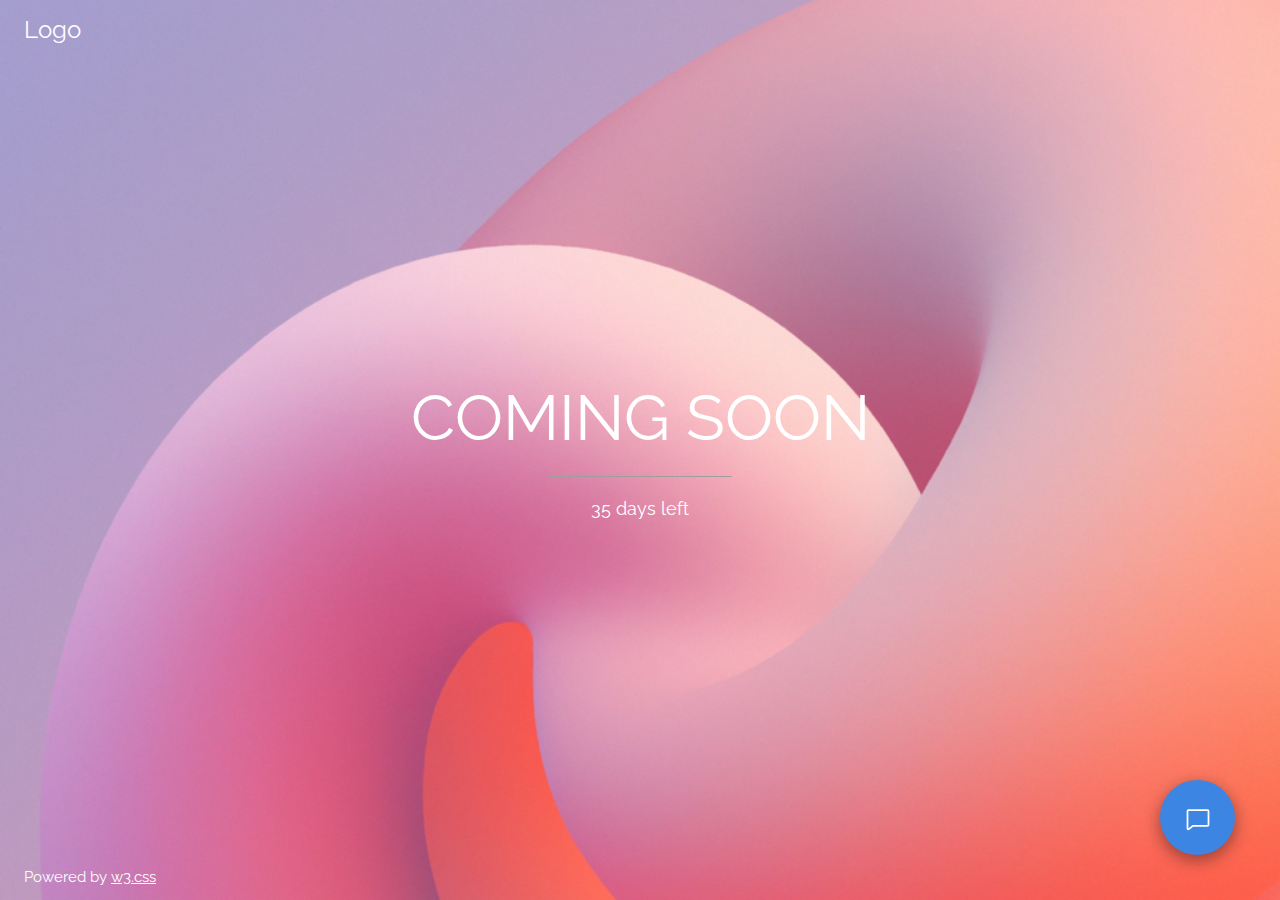
<file: cwtsoftware.html>
<!DOCTYPE html>
<html>
  <head>
    <title>W3.CSS Template</title>
    <meta charset="UTF-8" />
    <meta name="viewport" content="width=device-width, initial-scale=1" />
    <link rel="stylesheet" href="https://www.w3schools.com/w3css/4/w3.css" />
    <link
      rel="stylesheet"
      href="https://fonts.googleapis.com/css?family=Raleway"
    />
    <style>
      body,
      h1 {
        font-family: "Raleway", sans-serif;
      }
      body,
      html {
        height: 100%;
      }
      .bgimg {
        background-image: url("./dddepth-320.jpg");
        min-height: 100%;
        background-position: center;
        background-size: cover;
      }
      #seaspaceai-agent {
        position: fixed;
        bottom: 5vmin;
        right: 5vmin;
        z-index: 100000;
        border-radius: 10px;
        visibility: hidden;
        color: black;
        font-family: "Inter";
      }
      #seaspaceai-agent-container {
        z-index: 100000;
        width: 25rem;
        background-color: #f5f5f5;
        opacity: 0;
        visibility: hidden;
        transition: all 0.2s ease;
        border-radius: 10px;
        position: relative;
        -webkit-box-shadow: 3px 3px 10px 2px rgba(17, 17, 17, 0.4);
        -moz-box-shadow: 3px 3px 10px 2px rgba(17, 17, 17, 0.4);
        box-shadow: 3px 3px 10px 2px rgba(17, 17, 17, 0.4);
      }
      #seaspaceai-agent-header {
        box-shadow: 0px 4px 6px 0px rgba(29, 37, 43, 0.15);
        position: relative;
        border-top-right-radius: 10px;
        border-top-left-radius: 10px;
        background-color: #3d85e3;
        max-width: 100%;
        height: 3rem;
        cursor: pointer;
        display: flex;
        justify-content: space-between;
        padding-left: 12px;
        padding-right: 12px;
        align-items: center;
      }
      #seaspaceai-agent-header-right {
        display: flex;
        gap: 15px;
        align-items: center;
        justify-content: center;
        position: relative;
      }
      #seaspaceai-agent-icon {
        border-radius: 100%;
        width: 5rem;
        height: 5rem;
        background-color: #3d85e3;
        opacity: 0;
        visibility: hidden;
        transition: all 0.2s ease;
        position: fixed;
        bottom: 5vmin;
        right: 5vmin;
        cursor: pointer;
        display: grid;
        place-items: center;
        -webkit-box-shadow: 0px 5px 15px 1px rgba(17, 17, 17, 0.4);
        -moz-box-shadow: 0px 5px 15px 1px rgba(17, 17, 17, 0.4);
        box-shadow: 0px 5px 15px 1px rgba(17, 17, 17, 0.4);
      }
      #seaspaceai-agent-icon:hover {
        -webkit-box-shadow: 0px 5px 15px 5px rgba(17, 17, 17, 0.4);
        -moz-box-shadow: 0px 5px 15px 5px rgba(17, 17, 17, 0.4);
        box-shadow: 0px 5px 15px 5px rgba(17, 17, 17, 0.4);
      }
      #seaspaceai-agent-header-left {
        display: flex;
        gap: 10px;
      }
      #seaspaceai-agent-header-left-icon {
        border-radius: 100%;
        width: 2.3rem;
        height: 2.3rem;
        background-color: #f5f5f5;
        display: flex;
        justify-content: center;
        align-items: center;
        /* background-image: url('data:image/svg+xml;utf8,<svg xmlns="http://www.w3.org/2000/svg" fill="none" viewBox="0 0 24 24" stroke-width="1.5" stroke="%23535353" height="1.8em" width="1.8em"> <path stroke-linecap="round" stroke-linejoin="round" d="M20.25 8.511c.884.284 1.5 1.128 1.5 2.097v4.286c0 1.136-.847 2.1-1.98 2.193-.34.027-.68.052-1.02.072v3.091l-3-3c-1.354 0-2.694-.055-4.02-.163a2.115 2.115 0 0 1-.825-.242m9.345-8.334a2.126 2.126 0 0 0-.476-.095 48.64 48.64 0 0 0-8.048 0c-1.131.094-1.976 1.057-1.976 2.192v4.286c0 .837.46 1.58 1.155 1.951m9.345-8.334V6.637c0-1.621-1.152-3.026-2.76-3.235A48.455 48.455 0 0 0 11.25 3c-2.115 0-4.198.137-6.24.402-1.608.209-2.76 1.614-2.76 3.235v6.226c0 1.621 1.152 3.026 2.76 3.235.577.075 1.157.14 1.74.194V21l4.155-4.155"></path> </svg>');
  background-repeat: no-repeat;
  background-size: 72%;
  background-position: center; */
      }
      #seaspaceai-delete-message-text {
        margin: 0px;
      }
      #seaspaceai-delete {
        transition: all 0.2s ease;
        position: relative;
        display: inline-block;
      }
      #seaspaceai-delete:hover {
        scale: 125%;
      }
      #seaspaceai-arrow-down {
        transition: all 0.2s ease;
      }
      #seaspaceai-arrow-down:hover {
        scale: 125%;
      }
      #seaspaceai-delete-message {
        opacity: 0;
        padding: 15px;
        background-color: #202020;
        color: #f5f5f5;
        position: absolute;
        top: -5.5rem;
        right: 0rem;
        text-align: center;
        border-radius: 4px;
        transition: all 0.1s ease;
      }
      #seaspaceai-messages-body {
        width: 100%;
        height: 329pt;
        overflow: auto;
        min-height: calc(100% - 39px);
        background-color: #fff;
      }
      #seaspaceai-agent-form {
        display: flex;
        align-items: center;
      }
      #seaspaceai-agent-form svg {
        cursor: pointer;
        position: absolute;
        right: 10px;
      }
      #seaspaceai-agent-form-input {
        border-top-color: #8e8c8c;
        outline: none;
        border-width: 0px;
        border-top-width: 1px;
        width: 100%;
        max-width: 100%;
        min-height: 2.75em;
        padding: 0 50px 0 10px;
        border-bottom-left-radius: 7px;
        border-bottom-right-radius: 7px;
      }
      .seaspaceai-agent-output {
        margin-right: auto;
        width: fit-content;
        max-width: 85%;
        background-color: #f0f0f0;
        border-radius: 0px 10px 10px 10px;
      }
      .seaspaceai-agent-input {
        margin-left: auto;
        width: fit-content;
        max-width: 85%;
        background-color: #3d85e3;
        border-radius: 10px 0px 10px 10px;
        color: #ffffff;
      }
      .seaspaceai-agent-output,
      .seaspaceai-agent-input {
        white-space: pre-line;
        padding: 10px 15px;
      }
      .seaspaceai-agent-message-user,
      .seaspaceai-agent-message-agent {
        max-width: 95%;
        margin: 10px auto;
      }
      @keyframes pulse {
        0% {
          transform: scale(1);
        }
        50% {
          transform: scale(1.2);
        }
        100% {
          transform: scale(1);
        }
      }
      .seaspaceai-agent-output::after {
        content: "";
        display: var(--shouldDisplay);
        min-height: 12px;
        min-width: 12px;
        border-radius: 100%;
        background-color: #7a7a7a;
        position: relative;
        top: 1px;
        animation: pulse 1s infinite;
      }
      .seaspaceai-agent-input-button {
        border-radius: 20px;
        color: #f5f5f5;
        background-color: #327de0;
        border: none;
        padding: 8px 44px 8px 44px;
        border-radius: 20px;
        cursor: pointer;
      }
      #seaspaceai-agent-language {
        background-color: inherit;
        border: none;
        color: white;
        font-size: larger;
        font-weight: 500;
        cursor: pointer;
      }
      .seaspaceai-agent-language-option {
        color: #202020;
      }
      @media only screen and (max-width: 640px) {
        #seaspaceai-agent {
          position: fixed;
          bottom: 0vmin;
          right: 0vmin;
          border-radius: 0px;
          top: 0;
          left: 0;
          right: 0;
          bottom: 0;
          transform: translate(0, 0) !important;
        }
        #seaspaceai-agent-container {
          /* height: 100vh;
    width: 100vw; */
          height: 100%;
          width: 100%;
          border-radius: 0px;
        }
        #seaspaceai-agent-header {
          border-top-right-radius: 0px;
          border-top-left-radius: 0px;
        }
        #seaspaceai-agent-body {
          height: calc(100% - 60px);
          display: flex;
          flex-direction: column;
        }
        #seaspaceai-messages-body {
          height: auto;
          max-height: 100%;
          position: relative;
        }
        #seaspaceai-agent-form-input {
          padding: 0px 10px;
          min-height: 3.75em;
          border-bottom-left-radius: 0px;
          border-bottom-right-radius: 0px;
          flex: 1;
          padding-right: 40px;
        }
      }
    </style>
  </head>
  <body>
    <div class="bgimg w3-display-container w3-animate-opacity w3-text-white">
      <div class="w3-display-topleft w3-padding-large w3-xlarge">Logo</div>
      <div class="w3-display-middle">
        <h1 class="w3-jumbo w3-animate-top">COMING SOON</h1>
        <hr class="w3-border-grey" style="margin: auto; width: 40%" />
        <p class="w3-large w3-center">35 days left</p>
      </div>
      <div class="w3-display-bottomleft w3-padding-large">
        Powered by
        <a href="https://www.w3schools.com/w3css/default.asp" target="_blank"
          >w3.css</a
        >
      </div>
    </div>

    <!-- <div id="seaspaceai-agent">
  <div>
    <div id="seaspaceai-agent-container" class="active">
      <div id="seaspaceai-agent-header">
        <div id="seaspaceai-agent-header-left">
          <div id="seaspaceai-agent-header-left-icon">
            <svg xmlns="http://www.w3.org/2000/svg" fill="none" viewBox="0 0 24 24" stroke-width="1.5" stroke="#535353" height="1.8em" width="1.8em">
              <path stroke-linecap="round" stroke-linejoin="round" d="M20.25 8.511c.884.284 1.5 1.128 1.5 2.097v4.286c0 1.136-.847 2.1-1.98 2.193-.34.027-.68.052-1.02.072v3.091l-3-3c-1.354 0-2.694-.055-4.02-.163a2.115 2.115 0 0 1-.825-.242m9.345-8.334a2.126 2.126 0 0 0-.476-.095 48.64 48.64 0 0 0-8.048 0c-1.131.094-1.976 1.057-1.976 2.192v4.286c0 .837.46 1.58 1.155 1.951m9.345-8.334V6.637c0-1.621-1.152-3.026-2.76-3.235A48.455 48.455 0 0 0 11.25 3c-2.115 0-4.198.137-6.24.402-1.608.209-2.76 1.614-2.76 3.235v6.226c0 1.621 1.152 3.026 2.76 3.235.577.075 1.157.14 1.74.194V21l4.155-4.155" />
            </svg>
          </div>
          <select id="seaspaceai-agent-language">
            <option value="Croatian">HR</option>
            <option value="English">EN</option>
            <option value="Deutsch">DE</option>
            <option value="Italiano">IT</option>
          </select>
        </div>
        <div id="seaspaceai-agent-header-right">
          <svg id="seaspaceai-delete" xmlns="http://www.w3.org/2000/svg" fill="none" viewBox="0 0 24 24" stroke-width="1.5" stroke="#f5f5f5" height="1.8em" width="1.8em">
            <path stroke-linecap="round" stroke-linejoin="round" d="m14.74 9-.346 9m-4.788 0L9.26 9m9.968-3.21c.342.052.682.107 1.022.166m-1.022-.165L18.16 19.673a2.25 2.25 0 0 1-2.244 2.077H8.084a2.25 2.25 0 0 1-2.244-2.077L4.772 5.79m14.456 0a48.108 48.108 0 0 0-3.478-.397m-12 .562c.34-.059.68-.114 1.022-.165m0 0a48.11 48.11 0 0 1 3.478-.397m7.5 0v-.916c0-1.18-.91-2.164-2.09-2.201a51.964 51.964 0 0 0-3.32 0c-1.18.037-2.09 1.022-2.09 2.201v.916m7.5 0a48.667 48.667 0 0 0-7.5 0" />
          </svg>
          <div id="seaspaceai-delete-message">
            <p>Delete messages</p>
          </div>
          <svg id="seaspaceai-arrow-down" stroke="currentColor" fill="#f5f5f5" stroke-width="0" viewBox="0 0 24 24" height="2em" width="2em" xmlns="http://www.w3.org/2000/svg"><path fill="none" d="M0 0h24v24H0V0z"></path><path d="M7.41 8.59 12 13.17l4.59-4.58L18 10l-6 6-6-6 1.41-1.41z"></path></svg>  
        </div>
      </div>
      <div id="seaspaceai-agent-body">
        <div id="seaspaceai-messages-body"></div>
        <form action id="seaspaceai-agent-form">
          <input type="text" id="seaspaceai-agent-form-input" placeholder="Type a Message">
        </form>
      </div>
    </div>
    <div id="seaspaceai-agent-button">
      <div id="seaspaceai-agent-icon">
        <svg id="seaspaceai-chat-icon" xmlns="http://www.w3.org/2000/svg" fill="#f5f5f5" viewBox="0 0 24 24" stroke-width="1" stroke="#202020" height="3.5em" width="3.5em">
          <path stroke-linecap="round" stroke-linejoin="round" d="M20.25 8.511c.884.284 1.5 1.128 1.5 2.097v4.286c0 1.136-.847 2.1-1.98 2.193-.34.027-.68.052-1.02.072v3.091l-3-3c-1.354 0-2.694-.055-4.02-.163a2.115 2.115 0 0 1-.825-.242m9.345-8.334a2.126 2.126 0 0 0-.476-.095 48.64 48.64 0 0 0-8.048 0c-1.131.094-1.976 1.057-1.976 2.192v4.286c0 .837.46 1.58 1.155 1.951m9.345-8.334V6.637c0-1.621-1.152-3.026-2.76-3.235A48.455 48.455 0 0 0 11.25 3c-2.115 0-4.198.137-6.24.402-1.608.209-2.76 1.614-2.76 3.235v6.226c0 1.621 1.152 3.026 2.76 3.235.577.075 1.157.14 1.74.194V21l4.155-4.155" />
        </svg>
      </div>
    </div>
  </div>
</div> -->

    <!-- <div id="seaspaceai-agent">
   <div id="seaspaceai-agent-container" class="active" style="opacity: 1; visibility: visible;">
      <div id="seaspaceai-agent-header" style="pointer-events: none;">
         <div id="seaspaceai-agent-header-left">
            <div id="seaspaceai-agent-header-left-icon">
              <svg xmlns="http://www.w3.org/2000/svg" fill="none" viewBox="0 0 24 24" stroke-width="1.5" stroke="#535353" height="1.8em" width="1.8em"> <path stroke-linecap="round" stroke-linejoin="round" d="M20.25 8.511c.884.284 1.5 1.128 1.5 2.097v4.286c0 1.136-.847 2.1-1.98 2.193-.34.027-.68.052-1.02.072v3.091l-3-3c-1.354 0-2.694-.055-4.02-.163a2.115 2.115 0 0 1-.825-.242m9.345-8.334a2.126 2.126 0 0 0-.476-.095 48.64 48.64 0 0 0-8.048 0c-1.131.094-1.976 1.057-1.976 2.192v4.286c0 .837.46 1.58 1.155 1.951m9.345-8.334V6.637c0-1.621-1.152-3.026-2.76-3.235A48.455 48.455 0 0 0 11.25 3c-2.115 0-4.198.137-6.24.402-1.608.209-2.76 1.614-2.76 3.235v6.226c0 1.621 1.152 3.026 2.76 3.235.577.075 1.157.14 1.74.194V21l4.155-4.155"></path> </svg>            </div>
            <select id="seaspaceai-agent-language">
               <option class="seaspaceai-agent-language-option" value="Croatian">HR</option>
               <option class="seaspaceai-agent-language-option" value="English">EN</option>
               <option class="seaspaceai-agent-language-option" value="German">DE</option>
               <option class="seaspaceai-agent-language-option" value="Italian">IT</option>
            </select>
         </div>
         <div id="seaspaceai-agent-header-right">
            <svg id="seaspaceai-delete" xmlns="http://www.w3.org/2000/svg" fill="none" viewBox="0 0 24 24" stroke-width="1.5" stroke="#f5f5f5" height="1.8em" width="1.8em">
               <path stroke-linecap="round" stroke-linejoin="round" d="m14.74 9-.346 9m-4.788 0L9.26 9m9.968-3.21c.342.052.682.107 1.022.166m-1.022-.165L18.16 19.673a2.25 2.25 0 0 1-2.244 2.077H8.084a2.25 2.25 0 0 1-2.244-2.077L4.772 5.79m14.456 0a48.108 48.108 0 0 0-3.478-.397m-12 .562c.34-.059.68-.114 1.022-.165m0 0a48.11 48.11 0 0 1 3.478-.397m7.5 0v-.916c0-1.18-.91-2.164-2.09-2.201a51.964 51.964 0 0 0-3.32 0c-1.18.037-2.09 1.022-2.09 2.201v.916m7.5 0a48.667 48.667 0 0 0-7.5 0"></path>
            </svg>
            <div id="seaspaceai-delete-message">
               <p id="seaspaceai-delete-message-text">Nachrichten löschen</p>
            </div>
            <svg id="seaspaceai-arrow-down" stroke="currentColor" fill="#f5f5f5" stroke-width="0" viewBox="0 0 24 24" height="2em" width="2em">
               <path fill="none" d="M0 0h24v24H0V0z"></path>
               <path d="M7.41 8.59 12 13.17l4.59-4.58L18 10l-6 6-6-6 1.41-1.41"></path>
            </svg>
         </div>
      </div>
      <div id="seaspaceai-agent-body">
         <div id="seaspaceai-messages-body">
            <div class="seaspaceai-agent-message-agent">
               <p class="seaspaceai-agent-output" id="seaspaceai-agent-assistant-hello-message">Willkommen auf der Website des Hotels Vela Vrata, ich bin Ihr Assistent. Wenn Sie zusätzliche oder spezifische Informationen benötigen, fragen Sie mich gerne.</p>
            </div>
         </div>
         <form id="seaspaceai-agent-form"><input type="text" id="seaspaceai-agent-form-input" placeholder="Geben Sie eine Nachricht ein" autocomplete="off"></form>
      </div>
   </div>
   <div id="seaspaceai-agent-button">
      <div id="seaspaceai-agent-icon" style="opacity: 0; visibility: hidden;">
         <svg id="seaspaceai-chat-icon" xmlns="http://www.w3.org/2000/svg" fill="#f5f5f5" viewBox="0 0 24 24" stroke-width="1" stroke="#202020" height="3.5em" width="3.5em">
            <path stroke-linecap="round" stroke-linejoin="round" d="M20.25 8.511c.884.284 1.5 1.128 1.5 2.097v4.286c0 1.136-.847 2.1-1.98 2.193-.34.027-.68.052-1.02.072v3.091l-3-3c-1.354 0-2.694-.055-4.02-.163a2.115 2.115 0 0 1-.825-.242m9.345-8.334a2.126 2.126 0 0 0-.476-.095 48.64 48.64 0 0 0-8.048 0c-1.131.094-1.976 1.057-1.976 2.192v4.286c0 .837.46 1.58 1.155 1.951m9.345-8.334V6.637c0-1.621-1.152-3.026-2.76-3.235A48.455 48.455 0 0 0 11.25 3c-2.115 0-4.198.137-6.24.402-1.608.209-2.76 1.614-2.76 3.235v6.226c0 1.621 1.152 3.026 2.76 3.235.577.075 1.157.14 1.74.194V21l4.155-4.155"></path>
         </svg>
      </div>
   </div>
</div> -->
  </body>
  <!-- <script src="https://cdn.jsdelivr.net/gh/cwtsoftware/seaspaceai-frontend@main/seaspaceai-chatbot-frontend.js"></script> -->

  <script>
    // const cssLink = 'https://cdn.jsdelivr.net/gh/cwtsoftware/seaspaceai-frontend@main/seaspaceai-chatbot-styles.css'

    // const link = document.createElement('link');
    // link.rel = 'stylesheet';
    // link.type = 'text/css';
    // link.href = cssLink;
    // document.head.appendChild(link);

    const fontLink = "https://fonts.googleapis.com/css?family=Inter";
    const fontLinkElement = document.createElement("link");
    fontLinkElement.rel = "stylesheet";
    fontLinkElement.href = fontLink;
    document.head.appendChild(fontLinkElement);

    function generateUUID() {
      let d = new Date().getTime();
      if (
        typeof performance !== "undefined" &&
        typeof performance.now === "function"
      ) {
        d += performance.now(); // Use high-precision timer if available
      }
      return "xxxxxxxx-xxxx-4xxx-yxxx-xxxxxxxxxxxx".replace(
        /[xy]/g,
        function (c) {
          const r = (d + Math.random() * 16) % 16 | 0;
          d = Math.floor(d / 16);
          return (c === "x" ? r : (r & 0x3) | 0x8).toString(16);
        }
      );
    }

    // start creating agent in dom
    var outerDiv = document.createElement("div");
    outerDiv.id = "seaspaceai-agent";

    var div1 = document.createElement("div");

    var div2 = document.createElement("div");
    div2.id = "seaspaceai-agent-container";
    div2.className = "active";

    var div3 = document.createElement("div");
    div3.id = "seaspaceai-agent-header";

    var divHeaderLeft = document.createElement("div");
    divHeaderLeft.id = "seaspaceai-agent-header-left";

    var divHeaderLeftIcon = document.createElement("div");
    divHeaderLeftIcon.id = "seaspaceai-agent-header-left-icon";

    var svgLeft = document.createElementNS("http://www.w3.org/2000/svg", "svg");
    svgLeft.setAttribute("xmlns", "http://www.w3.org/2000/svg");
    svgLeft.setAttribute("fill", "#1D252B");
    svgLeft.setAttribute("viewBox", "0 0 256 256");
    svgLeft.setAttribute("width", "22");
    svgLeft.setAttribute("height", "22");

    var pathLeft = document.createElementNS(
      "http://www.w3.org/2000/svg",
      "path"
    );
    pathLeft.setAttribute(
      "d",
      "M216,80H184V48a16,16,0,0,0-16-16H40A16,16,0,0,0,24,48V176a8,8,0,0,0,13,6.22L72,154V184a16,16,0,0,0,16,16h93.59L219,230.22a8,8,0,0,0,5,1.78,8,8,0,0,0,8-8V96A16,16,0,0,0,216,80ZM66.55,137.78,40,159.25V48H168v88H71.58A8,8,0,0,0,66.55,137.78ZM216,207.25l-26.55-21.47a8,8,0,0,0-5-1.78H88V152h80a16,16,0,0,0,16-16V96h32Z"
    );

    svgLeft.appendChild(pathLeft);
    divHeaderLeftIcon.appendChild(svgLeft);
    divHeaderLeft.appendChild(divHeaderLeftIcon);

    function getLanguage() {
      if (localStorage.getItem("seaspaceai-agent-language")) {
        return localStorage.getItem("seaspaceai-agent-language");
      } else {
        return "Croatian";
      }
    }

    var selectLanguage = document.createElement("select");
    selectLanguage.id = "seaspaceai-agent-language";
    var values = ["Croatian", "English", "German", "Italian"];
    var options = ["HR", "EN", "DE", "IT"];

    for (var i = 0; i < options.length; i++) {
      var option = document.createElement("option");
      option.className = "seaspaceai-agent-language-option";
      option.value = values[i];
      option.textContent = options[i];
      selectLanguage.appendChild(option);

      if (values[i] === getLanguage()) {
        option.selected = true;
      }
    }
    divHeaderLeft.appendChild(selectLanguage);

    var divHeaderRight = document.createElement("div");
    divHeaderRight.id = "seaspaceai-agent-header-right";

    var svgDelete = document.createElementNS(
      "http://www.w3.org/2000/svg",
      "svg"
    );
    svgDelete.id = "seaspaceai-delete";
    svgDelete.setAttribute("xmlns", "http://www.w3.org/2000/svg");
    svgDelete.setAttribute("fill", "#ffffff");
    svgDelete.setAttribute("viewBox", "0 0 256 256");
    svgDelete.setAttribute("stroke-width", "1.5");
    svgDelete.setAttribute("height", "20");
    svgDelete.setAttribute("width", "20");

    var pathDelete = document.createElementNS(
      "http://www.w3.org/2000/svg",
      "path"
    );
    pathDelete.setAttribute(
      "d",
      "M216,48H176V40a24,24,0,0,0-24-24H104A24,24,0,0,0,80,40v8H40a8,8,0,0,0,0,16h8V208a16,16,0,0,0,16,16H192a16,16,0,0,0,16-16V64h8a8,8,0,0,0,0-16ZM96,40a8,8,0,0,1,8-8h48a8,8,0,0,1,8,8v8H96Zm96,168H64V64H192ZM112,104v64a8,8,0,0,1-16,0V104a8,8,0,0,1,16,0Zm48,0v64a8,8,0,0,1-16,0V104a8,8,0,0,1,16,0Z"
    );

    svgDelete.appendChild(pathDelete);
    divHeaderRight.appendChild(svgDelete);

    var divDeleteMessage = document.createElement("div");
    divDeleteMessage.id = "seaspaceai-delete-message";

    function getDeleteMessagesText() {
      const lang = getLanguage();
      switch (lang) {
        case "English":
          return "Delete messages";
          break;

        case "Italian":
          return "Elimina messaggi";
          break;

        case "German":
          return "Nachrichten löschen";
          break;

        default:
          return "Izbriši poruke";
      }
    }

    var pDeleteMessage = document.createElement("p");
    pDeleteMessage.id = "seaspaceai-delete-message-text";
    pDeleteMessage.innerHTML = getDeleteMessagesText();

    divDeleteMessage.appendChild(pDeleteMessage);
    divHeaderRight.appendChild(divDeleteMessage);

    var svgArrowDown = document.createElementNS(
      "http://www.w3.org/2000/svg",
      "svg"
    );
    svgArrowDown.id = "seaspaceai-arrow-down";
    svgArrowDown.setAttribute("xmlns", "http://www.w3.org/2000/svg");
    svgArrowDown.setAttribute("fill", "#FFFFFF");
    svgArrowDown.setAttribute("viewBox", "0 0 256 256");
    svgArrowDown.setAttribute("width", "18");
    svgArrowDown.setAttribute("height", "18");
    svgArrowDown.setAttribute("stroke", "#ffffff");
    svgArrowDown.setAttribute("stroke-width", "7px");

    var pathArrowDown = document.createElementNS(
      "http://www.w3.org/2000/svg",
      "path"
    );
    pathArrowDown.setAttribute(
      "d",
      "M205.66,194.34a8,8,0,0,1-11.32,11.32L128,139.31,61.66,205.66a8,8,0,0,1-11.32-11.32L116.69,128,50.34,61.66A8,8,0,0,1,61.66,50.34L128,116.69l66.34-66.35a8,8,0,0,1,11.32,11.32L139.31,128Z"
    );

    svgArrowDown.appendChild(pathArrowDown);
    divHeaderRight.appendChild(svgArrowDown);

    div3.appendChild(divHeaderLeft);
    div3.appendChild(divHeaderRight);

    var div4 = document.createElement("div");
    div4.id = "seaspaceai-agent-body";

    var div5 = document.createElement("div");
    div5.id = "seaspaceai-messages-body";

    var div6 = document.createElement("form");
    div6.id = "seaspaceai-agent-form";

    var inputForm = document.createElement("input");
    inputForm.type = "text";
    inputForm.id = "seaspaceai-agent-form-input";
    inputForm.placeholder = inputFieldLangText();
    inputForm.autocomplete = "off";

    var svgSendIcon = document.createElementNS(
      "http://www.w3.org/2000/svg",
      "svg"
    );
    svgSendIcon.setAttribute("xmlns", "http://www.w3.org/2000/svg");
    svgSendIcon.setAttribute("width", "24");
    svgSendIcon.setAttribute("height", "24");
    svgSendIcon.setAttribute("fill", "#63686A");
    svgSendIcon.setAttribute("viewBox", "0 0 256 256");

    var pathSendIcon = document.createElementNS(
      "http://www.w3.org/2000/svg",
      "path"
    );
    pathSendIcon.setAttribute(
      "d",
      "M231.87,114l-168-95.89A16,16,0,0,0,40.92,37.34L71.55,128,40.92,218.67A16,16,0,0,0,56,240a16.15,16.15,0,0,0,7.93-2.1l167.92-96.05a16,16,0,0,0,.05-27.89ZM56,224a.56.56,0,0,0,0-.12L85.74,136H144a8,8,0,0,0,0-16H85.74L56.06,32.16A.46.46,0,0,0,56,32l168,95.83Z"
    );

    svgSendIcon.appendChild(pathSendIcon);

    div6.appendChild(inputForm);
    div6.appendChild(svgSendIcon);

    div4.appendChild(div5);
    div4.appendChild(div6);

    div2.appendChild(div3);
    div2.appendChild(div4);

    var div7 = document.createElement("div");
    div7.id = "seaspaceai-agent-button";

    var div8 = document.createElement("div");
    div8.id = "seaspaceai-agent-icon";

    var svgChatIcon = document.createElementNS(
      "http://www.w3.org/2000/svg",
      "svg"
    );
    svgChatIcon.id = "seaspaceai-chat-icon";
    svgChatIcon.setAttribute("xmlns", "http://www.w3.org/2000/svg");
    svgChatIcon.setAttribute("fill", "#FFFFFF");
    svgChatIcon.setAttribute("viewBox", "0 0 256 256");
    svgChatIcon.setAttribute("width", "28");
    svgChatIcon.setAttribute("height", "28");

    var pathChatIcon = document.createElementNS(
      "http://www.w3.org/2000/svg",
      "path"
    );
    pathChatIcon.setAttribute(
      "d",
      "M216,48H40A16,16,0,0,0,24,64V224a15.84,15.84,0,0,0,9.25,14.5A16.05,16.05,0,0,0,40,240a15.89,15.89,0,0,0,10.25-3.78l.09-.07L83,208H216a16,16,0,0,0,16-16V64A16,16,0,0,0,216,48ZM40,224h0ZM216,192H80a8,8,0,0,0-5.23,1.95L40,224V64H216Z"
    );

    svgChatIcon.appendChild(pathChatIcon);
    div8.appendChild(svgChatIcon);

    div7.appendChild(div8);

    outerDiv.appendChild(div2);
    outerDiv.appendChild(div7);
    document.body.appendChild(outerDiv);

    // end creating agent in dom

    const header = document.getElementById("seaspaceai-agent-header");
    const container = document.getElementById("seaspaceai-agent-container");
    const agentIcon = document.getElementById("seaspaceai-agent-icon");
    const chatIcon = document.getElementById("seaspaceai-chat-icon");
    const deleteIcon = document.getElementById("seaspaceai-delete");
    const deleteMessage = document.getElementById("seaspaceai-delete-message");
    const arrowDown = document.getElementById("seaspaceai-arrow-down");
    const cwtForm = document.getElementById("seaspaceai-agent-form");
    const cwtFormInput = document.getElementById("seaspaceai-agent-form-input");
    const body = document.getElementById("seaspaceai-messages-body");
    const language = document.getElementById("seaspaceai-agent-language");

    function inputFieldLangText() {
      const lang = getLanguage();
      switch (lang) {
        case "English":
          return "Type a Message";
          break;

        case "Italian":
          return "Scrivi un messaggio";
          break;

        case "German":
          return "Geben Sie eine Nachricht ein";
          break;

        default:
          return "Unesite pitanje";
      }
    }

    function changeInputFieldLangText() {
      const text = inputFieldLangText();
      cwtFormInput.placeholder = text;
    }

    container.style.opacity = "0";
    container.style.visibility = "hidden";
    agentIcon.style.opacity = "1";
    agentIcon.style.visibility = "visible";
    header.style.pointerEvents = "none";

    header.addEventListener("click", function () {
      container.classList.toggle("active");
      container.style.opacity = container.style.opacity === "1" ? "0" : "1";
      container.style.visibility =
        container.style.visibility === "visible" ? "hidden" : "visible";
      this.style.pointerEvents =
        this.style.pointerEvents === "auto" ? "none" : "auto";
      agentIcon.style.opacity = agentIcon.style.opacity === "1" ? "0" : "1";
      agentIcon.style.visibility =
        agentIcon.style.visibility === "visible" ? "hidden" : "visible";
    });

    agentIcon.addEventListener("click", function () {
      container.classList.toggle("active");
      container.style.opacity = container.style.opacity === "1" ? "0" : "1";
      container.style.visibility =
        container.style.visibility === "visible" ? "hidden" : "visible";
      header.style.pointerEvents =
        header.style.pointerEvents === "auto" ? "none" : "auto";
      agentIcon.style.opacity = agentIcon.style.opacity === "1" ? "0" : "1";
      agentIcon.style.visibility =
        agentIcon.style.visibility === "visible" ? "hidden" : "visible";
    });

    deleteIcon.addEventListener("mouseover", function () {
      deleteMessage.style.pointerEvents = "auto";
      deleteMessage.style.opacity = "1";
    });

    deleteIcon.addEventListener("mouseout", function () {
      deleteMessage.style.pointerEvents = "none";
      deleteMessage.style.opacity = "0";
    });

    deleteIcon.addEventListener("click", function (e) {
      e.stopPropagation();
      body.innerHTML = "";

      localStorage.setItem("seaspaceai-agent", '{"messages":[]}');
      localStorage.setItem("seaspaceai-agent-conversation-id", generateUUID());
    });

    language.addEventListener("click", function (e) {
      e.stopPropagation();
    });

    // start local storage
    function storeAgentMessage(message) {
      const localStorageArray = JSON.parse(
        localStorage.getItem("seaspaceai-agent")
      );

      const json = {
        role: "assistant",
        content: message,
      };

      localStorageArray.messages.push(json);

      const string = JSON.stringify(localStorageArray);
      localStorage.setItem("seaspaceai-agent", string);
    }

    function storeUserMessage(message) {
      const localStorageArray = JSON.parse(
        localStorage.getItem("seaspaceai-agent")
      );

      const json = {
        role: "user",
        content: message,
      };

      localStorageArray.messages.push(json);

      const string = JSON.stringify(localStorageArray);
      localStorage.setItem("seaspaceai-agent", string);
    }

    function get_starting_message(language) {
      let starting_message = "";

      switch (language) {
        case "English":
          starting_message =
            "Welcome to the website of the SeaspaceAI, I am your assistant. If you need additional or specific information, feel free to ask me.";
          break;

        case "German":
          starting_message =
            "Willkommen auf der Website des SeaspaceAI, ich bin Ihr Assistent. Wenn Sie zusätzliche oder spezifische Informationen benötigen, fragen Sie mich gerne.";
          break;

        case "Italian":
          starting_message =
            "Benvenuti nel sito web SeaspaceAI, sono il vostro assistente. Se hai bisogno di informazioni aggiuntive o specifiche, non esitare a chiedermelo.";
          break;

        default:
          starting_message =
            "Dobrodošli na stranicu SeaspaceAI, ja sam vaš asistent. Ako trebate dodatne ili specifične informacije slobodno me pitajte.";
      }

      return starting_message;
    }

    let localStorageValue = localStorage.getItem("seaspaceai-agent");

    if (!localStorageValue || localStorageValue === '{"messages":[]}') {
      localStorage.setItem("seaspaceai-agent", '{"messages":[]}');
      localStorage.setItem("seaspaceai-agent-conversation-id", generateUUID());
      const startingMessage = get_starting_message(language);
      storeAgentMessage(startingMessage);
    }

    localStorageValue = JSON.parse(
      localStorage.getItem("seaspaceai-agent")
    ).messages;

    localStorageValue.forEach((item, i) => {
      if (item.role === "assistant") {
        // agent
        const newOutputDiv = document.createElement("div");
        newOutputDiv.className = "seaspaceai-agent-message-agent";

        const newOutput = document.createElement("p");
        newOutput.className = "seaspaceai-agent-output";

        let startingMessage = "";
        if (i == 0) {
          newOutput.id = "seaspaceai-agent-assistant-hello-message";
        }

        body.appendChild(newOutputDiv);
        newOutputDiv.appendChild(newOutput);
        newOutput.innerHTML += item.content;
      } else if (item.role === "user") {
        //user
        const newInputDiv = document.createElement("div");
        newInputDiv.className = "seaspaceai-agent-message-user";

        const newInput = document.createElement("p");
        newInput.className = "seaspaceai-agent-input";

        body.appendChild(newInputDiv);
        newInputDiv.appendChild(newInput);
        newInput.innerHTML += item.content;
      }

      body.scrollTop = body.scrollHeight;
    });

    const helloMessage = document.getElementById(
      "seaspaceai-agent-assistant-hello-message"
    );

    language.addEventListener("change", (e) => {
      e.preventDefault();
      body.innerHTML = "";
      localStorage.setItem("seaspaceai-agent", '{"messages":[]}');
      localStorage.setItem("seaspaceai-agent-language", e.target.value);
      localStorage.setItem("seaspaceai-agent-conversation-id", generateUUID());

      const startingMessage = get_starting_message(e.target.value);

      const newOutputDiv = document.createElement("div");
      newOutputDiv.className = "seaspaceai-agent-message-agent";

      const newOutput = document.createElement("p");
      newOutput.className = "seaspaceai-agent-output";
      newOutput.id = "seaspaceai-agent-assistant-hello-message";

      body.appendChild(newOutputDiv);
      newOutputDiv.appendChild(newOutput);
      newOutput.innerHTML += startingMessage;

      storeAgentMessage(startingMessage);

      changeInputFieldLangText();
    });

    setTimeout(() => {
      body.scrollTop = body.scrollHeight;
    }, 500);

    // end local storage

    const currentUrl = window.location.href;
    const localUrl = "http://localhost:8000/api/chat";
    const prodUrl = "https://cwtchatbot.cwtai.co/api/chat";

    const apiUrl =
      currentUrl.includes("seaspace.ai") ||
      currentUrl.includes("chatbotconsole.seaspace.ai")
        ? prodUrl
        : localUrl;

    function submitForm(e) {
      e.preventDefault();
      e.stopPropagation();

      cwtFormInput.disabled = true;

      if (e.target[0].value === "" || e.target[0].value.length < 2) {
        console.error("Input value cannot be empty");

        cwtFormInput.disabled = false;
        cwtFormInput.focus();
        return;
      }

      const newInputDiv = document.createElement("div");
      newInputDiv.className = "seaspaceai-agent-message-user";

      const newInput = document.createElement("p");
      newInput.className = "seaspaceai-agent-input";

      body.appendChild(newInputDiv);
      newInputDiv.appendChild(newInput);
      newInput.innerHTML += e.target[0].value;

      const newOutputDiv = document.createElement("div");
      newOutputDiv.className = "seaspaceai-agent-message-agent";

      const newOutput = document.createElement("p");
      newOutput.className = "seaspaceai-agent-output streaming";
      newOutput.style.setProperty("--shouldDisplay", "inline-block");

      body.appendChild(newOutputDiv);
      newOutputDiv.appendChild(newOutput);

      body.scrollTop = body.scrollHeight;

      cwtForm.reset();

      const memory = JSON.parse(
        localStorage.getItem("seaspaceai-agent")
      ).messages.slice(-2);

      memory.push({
        role: "user",
        content: newInput.innerHTML,
      });

      const json_data = {
        messages: memory,
        chatbot_name: "cwtsoftware_chatbot",
        conversation_id: localStorage.getItem(
          "seaspaceai-agent-conversation-id"
        )
          ? localStorage.getItem("seaspaceai-agent-conversation-id")
          : null,
      };

      let resultArray = [];

      fetch(apiUrl, {
        method: "POST",
        headers: {
          "Content-Type": "application/json",
          "Seaspaceai-Language": getLanguage(),
        },
        body: JSON.stringify(json_data),
      })
        .then((response) => {
          responseHeaders = response.headers;

          if (!response.ok) {
            if (response.status === 429) {
              console.error("Too many requests. Please try again later.");
              // Handle 429 error here, such as displaying a message to the user
            } else {
              throw new Error(`HTTP error! Status: ${response.status}`);
            }
          }

          return response.body.getReader();
        })
        .then((reader) => {
          return new ReadableStream({
            start(controller) {
              function pump() {
                return reader.read().then(({ done, value }) => {
                  if (!done) {
                    const decodedValue = new TextDecoder("utf-8").decode(value);
                    newOutput.innerHTML += decodedValue;
                    resultArray.push(decodedValue);
                    body.scrollTop = body.scrollHeight;
                    pump();
                  } else {
                    const finalResult = resultArray.join("");

                    const streamingElement =
                      document.getElementsByClassName("streaming");
                    streamingElement[0].style.setProperty(
                      "--shouldDisplay",
                      "none"
                    );
                    streamingElement[0].classList.remove("streaming");

                    storeUserMessage(newInput.innerHTML);
                    storeAgentMessage(finalResult);
                    cwtFormInput.disabled = false;
                    cwtFormInput.focus();
                  }
                });
              }

              pump();
            },
          });
        })
        .catch((error) => {
          console.error("Error:", error);
        });
    }

    cwtForm.addEventListener("submit", submitForm);

    svgSendIcon.addEventListener("click", function (e) {
      e.preventDefault();
      e.stopPropagation();

      cwtForm.dispatchEvent(new Event("submit"));
    });

    cwtForm.addEventListener("keydown", function (e) {
      if (e.key === "Enter") {
        e.preventDefault();
        cwtForm.dispatchEvent(new Event("submit"));
      }
    });
  </script>
</html>
</file>
